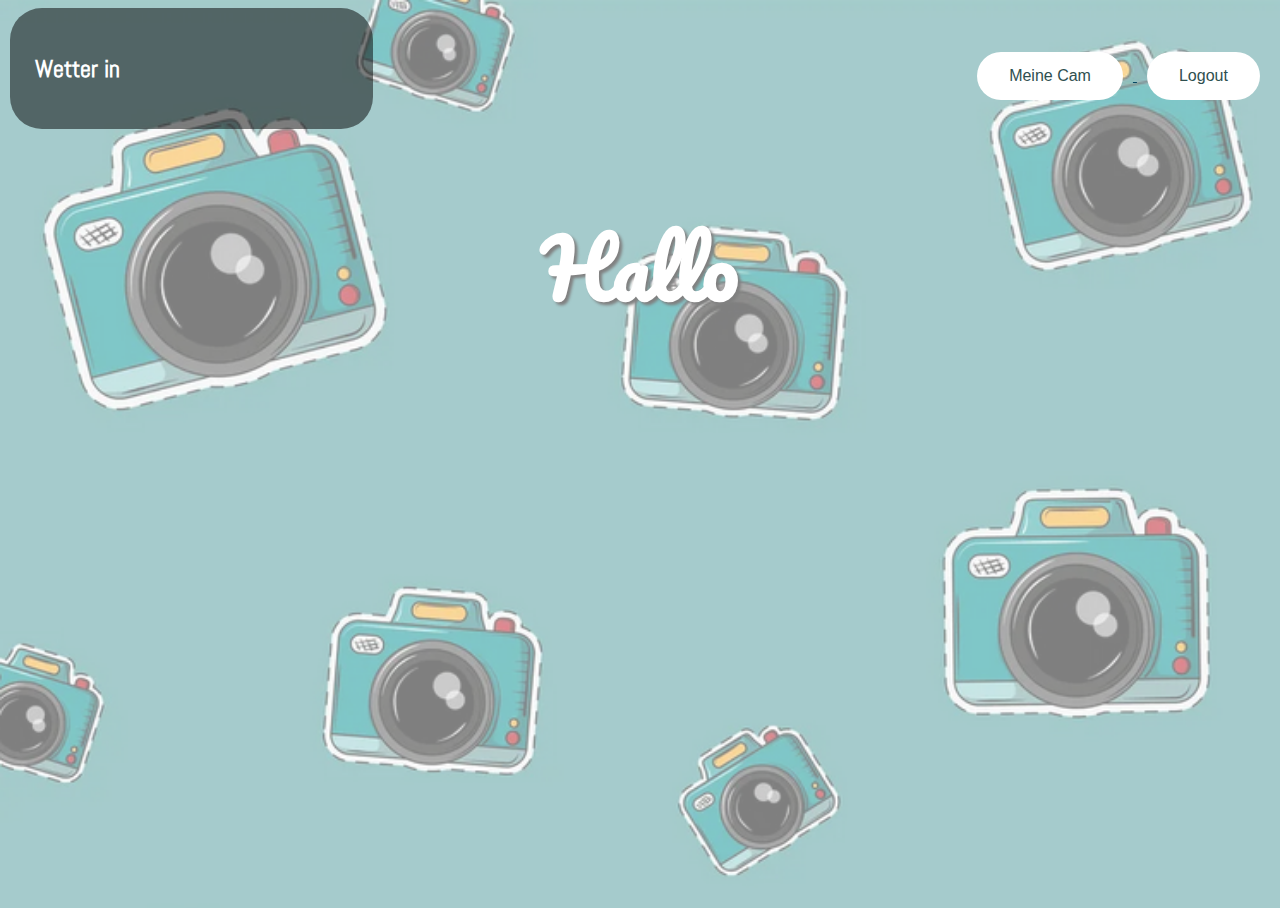
<file: index.html>
<!DOCTYPE html>
<html lang="en">

<head>
    <meta charset="UTF-8">
    <meta http-equiv="X-UA-Compatible" content="IE=edge">
    <meta name="viewport" content="width=device-width, initial-scale=1.0">
    <title>rentAcam</title>
    <link rel="preconnect" href="https://fonts.googleapis.com">
    <link rel="preconnect" href="https://fonts.gstatic.com" crossorigin>
    <link href="https://fonts.googleapis.com/css2?family=Abel&display=swap" rel="stylesheet">
    <link href="https://fonts.googleapis.com/css2?family=Pacifico&display=swap" rel="stylesheet">

    <link rel="stylesheet" href="css/style.css">
</head>

<body>

    <header class="flex">

        <div class="container-header">
            <div class="info">
                <div class="report-container">
                    <h2>Wetter in <span id="wetter"> </span></h2>
                    <div class="time">
                        <div id="zeit"></div>
                        <div id="datum"></div>
                        <div id="description"></div>
                    </div>
                </div>
            </div>

        </div>

        <div class="container-header">

        </div>

        <nav class="container-header">
            <a href="/cam.html">
                <button id="neueCam">Meine Cam</button>
            </a>
            <button id="logout" onclick="logout()">Logout</button>
        </nav>

    </header>

    <h1>Hallo <span id="username"> </span> </h1>

    <div id="liste-cam"> </div>

    <script src="js/script.js"></script>
    <script src="js/wetter.js"></script>

</body>

</html>
</file>
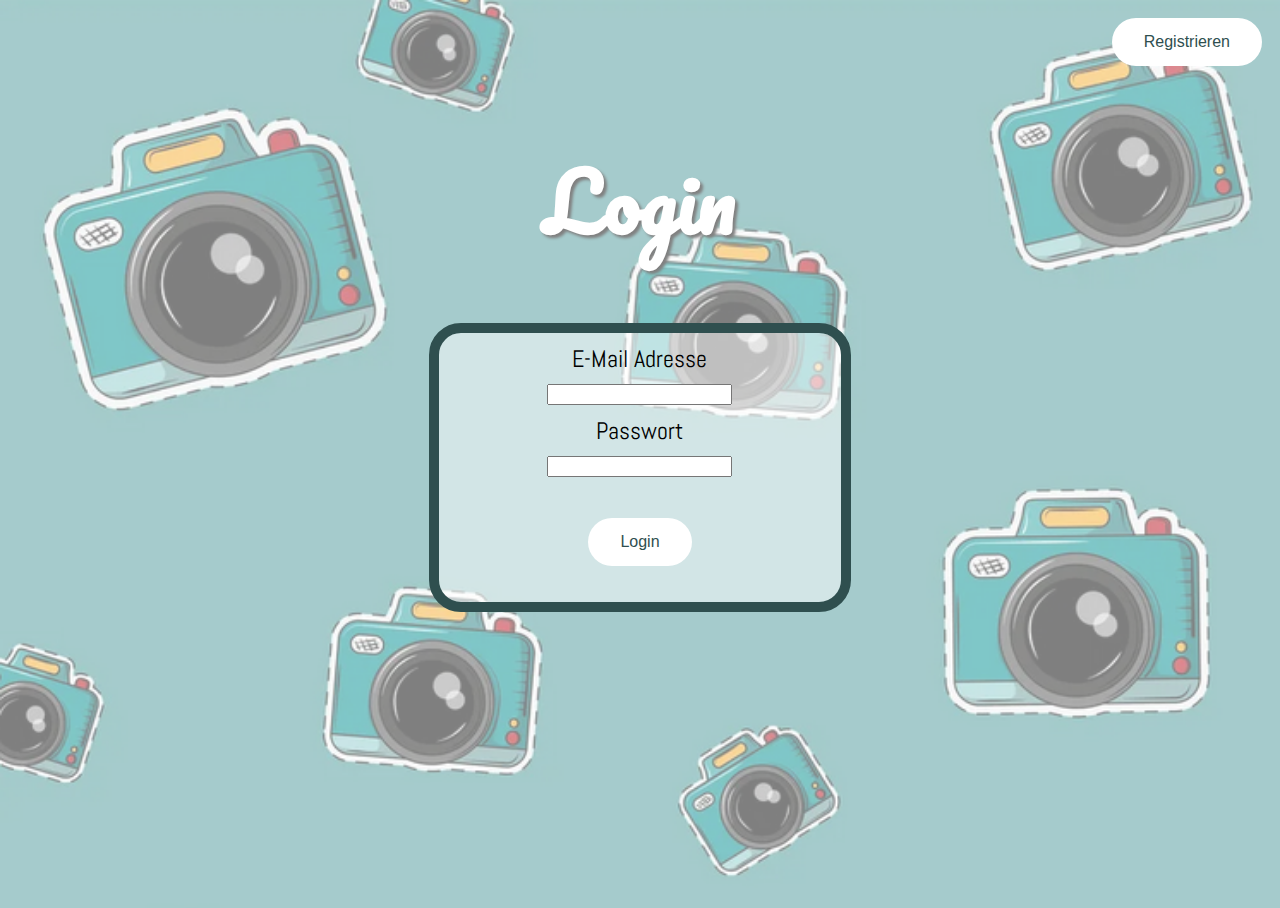
<file: login.html>
<!DOCTYPE html>
<html lang="en">

<head>
    <meta charset="UTF-8">
    <meta http-equiv="X-UA-Compatible" content="IE=edge">
    <meta name="viewport" content="width=device-width, initial-scale=1.0">
    <title>Login</title>
    <link rel="preconnect" href="https://fonts.googleapis.com">
    <link rel="preconnect" href="https://fonts.gstatic.com" crossorigin>
    <link href="https://fonts.googleapis.com/css2?family=Abel&display=swap" rel="stylesheet">
    <link href="https://fonts.googleapis.com/css2?family=Pacifico&display=swap" rel="stylesheet">

    <link rel="stylesheet" href="css/style.css">
</head>

<body>

    <header>
        <nav class="nav">
            <a href="/registrieren.html">
                <button id="neueCam">Registrieren</button>
            </a>
        </nav>
    </header>

    <h1>Login</h1>

    <div class="container">
        <div class="login">
            <label for=""> E-Mail Adresse</label> <br>
            <input type="email" id="email"> <br>

            <label for=""> Passwort</label> <br>
            <input type="password" id="password"> <br> <br>

            <button onclick="login()"> Login </button>

            <p id="nachricht"> </p>
        </div>
    </div>

    <script src="js/login.js"></script>

</body>

</html>
</file>
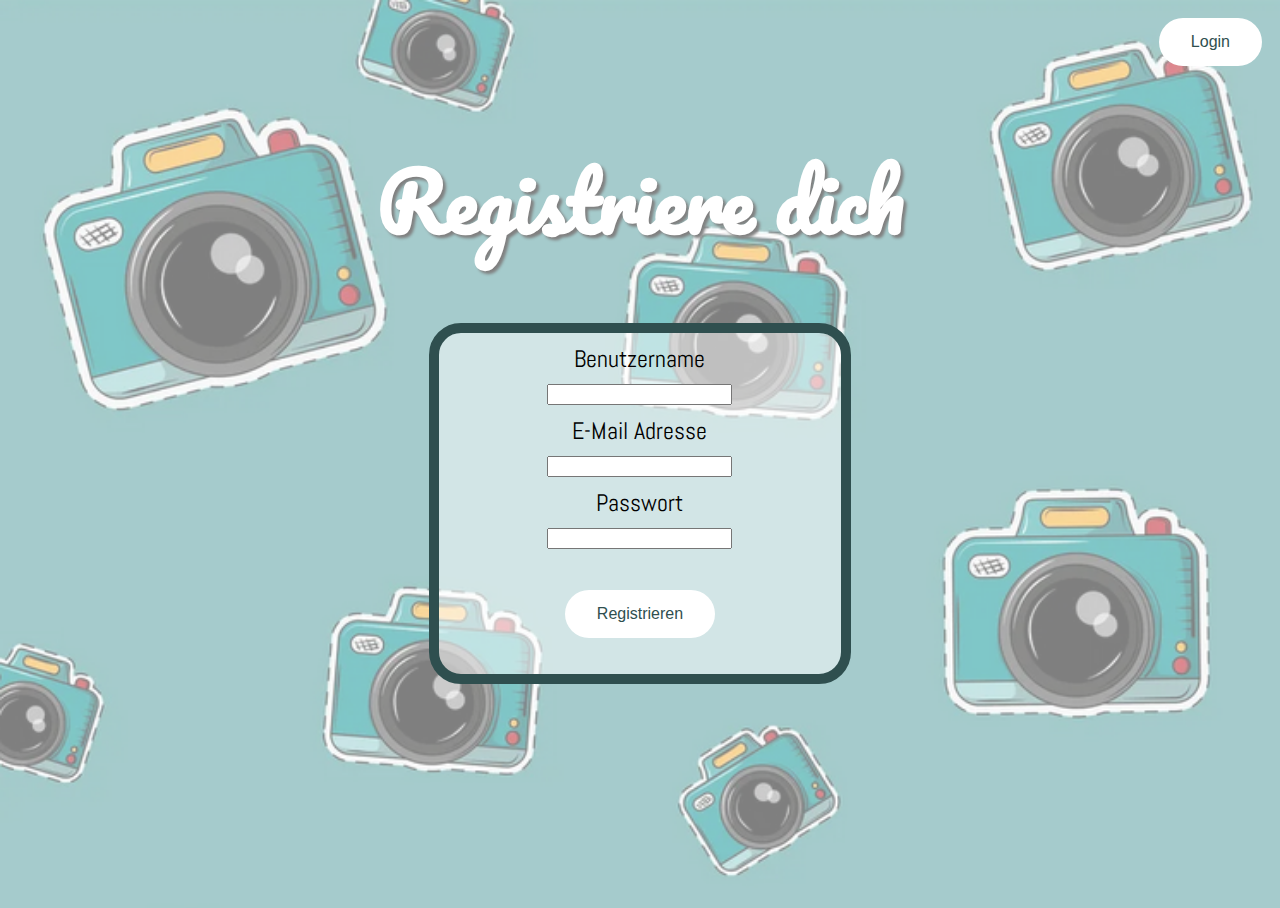
<file: registrieren.html>
<!DOCTYPE html>
<html lang="en">

<head>
    <meta charset="UTF-8">
    <meta http-equiv="X-UA-Compatible" content="IE=edge">
    <meta name="viewport" content="width=device-width, initial-scale=1.0">
    <title>Registrieren</title>
    <link rel="preconnect" href="https://fonts.googleapis.com">
    <link rel="preconnect" href="https://fonts.gstatic.com" crossorigin>
    <link href="https://fonts.googleapis.com/css2?family=Abel&display=swap" rel="stylesheet">
    <link href="https://fonts.googleapis.com/css2?family=Pacifico&display=swap" rel="stylesheet">

    <link rel="stylesheet" href="css/style.css">
</head>

<body>

    <header>
        <nav class="nav">
            <a href="/login.html">
                <button id="neueCam">Login</button>
            </a>
        </nav>
    </header>

    <h1>Registriere dich</h1>
    <div class="container">
        <div class="login">
            <label for=""> Benutzername</label> <br>
            <input type="text" id="benutzername"> <br>

            <label for=""> E-Mail Adresse</label> <br>
            <input type="email" id="email"> <br>

            <label for=""> Passwort</label> <br>
            <input type="password" id="password"> <br> <br>

            <button onclick="registrieren()"> Registrieren </button>

            <p id="nachricht"> </p>
        </div>
    </div>

    <script src="js/registrieren.js"></script>

</body>

</html>
</file>
<file: css/style.css>
html {
    font-family: 'Abel', sans-serif;
}

body {
    background-image: url("../IMG/background.png");
    background-size: cover;
    -webkit-background-size: cover;
    -moz-background-size: cover;
    -o-background-size: cover;
}

h1 {
    font-size: 80px;
    color: white;
    text-align: center;
    font-family: 'Pacifico';
    text-shadow: 3px 3px 3px grey;
}

.title {
    text-align: center;
}

a {
    color: rgb(5, 72, 100);
}

input {
    margin: 10px;
}

textarea {
    margin: 10px;
    width: 50%;
}

button {
    margin: 10px;

}

.dropdown {
    margin: 10px;
}

.cam {
    border: 10px solid darkslategrey;
    border-radius: 2em;
    background-color: rgba(255, 255, 255, 0.5);
    padding: 10px;
    margin-bottom: 15px;
}

.cam-image {
    width: 50%;
}

#liste-cam {
    width: 50%;
    margin: auto;

    display: grid;
    grid-template-columns: repeat(2, 1fr);
    justify-content: center;
    column-gap: 15px;
}

nav {
    text-align: right;
}

button {
    background-color: white;
    border-radius: 2em;
    border: none;
    color: darkslategrey;
    padding: 15px 32px;
    text-align: center;
    text-decoration: none;
    display: inline-block;
    font-size: 16px;
    cursor: pointer;
}

.flex {
    display: flex;
    align-items: center;
}



.container-header {
    width: 33%;
    display: block;
    margin-left: auto;
    margin-right: auto;
}

.hidden {
    display: none;
}

#background {
    opacity: 49%;
    height: 100%;
    background-position: center;
    background-repeat: no-repeat;
    background-size: cover;
}

body,
html {
    height: 100%;
}

.grid {
    width: 100%;

}

.login {
    border: 10px solid darkslategrey;
    border-radius: 2em;
    background-color: rgba(255, 255, 255, 0.5);
    padding: 10px;
    margin-bottom: 15px;

    grid-column-start: 2;
}

.container {
    margin: auto;
    display: grid;
    grid-template-columns: 1fr 1fr 1fr;
    text-align: center;

}

label {
    font-size: 1.5em;
}

#infoText {
    text-align: center;
    font-size: 2em;
    font-weight: bold;
    color: white;
    text-shadow: 3px 3px 3px grey;
}

.info {
    border-radius: 2em;
    background-color: rgba(0, 0, 0, 0.5);
    padding: 25px;
    padding-top: -10px;
    margin-bottom: 15px;
    width: 75%;
}

h2 {
    color: white;
}

.time {
    color: white;
}
</file>
